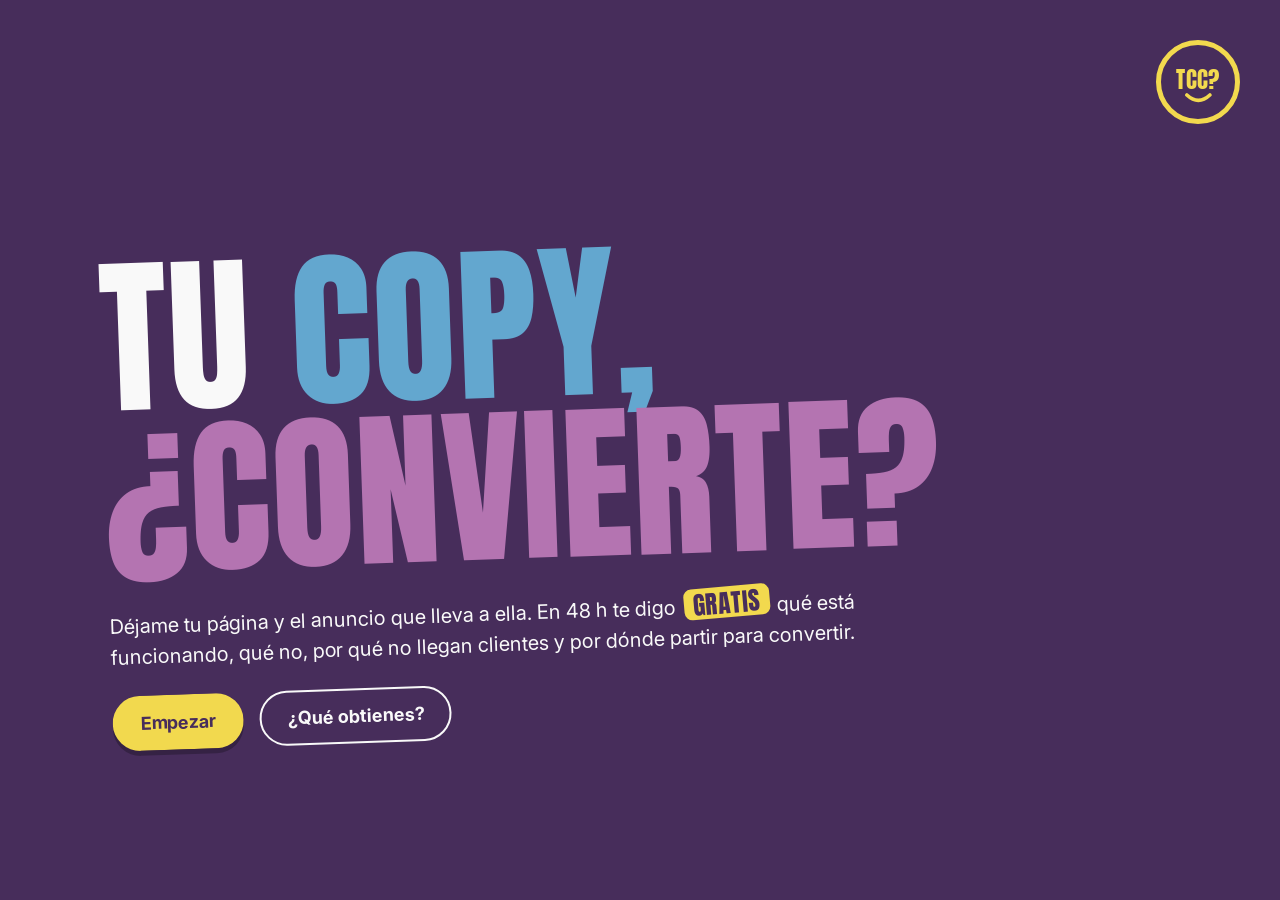
<file: index.html>
<!doctype html>
<html lang="es">
<head>
  <meta charset="utf-8">
  <meta name="viewport" content="width=device-width, initial-scale=1, viewport-fit=cover">
  <title>Tu copy, ¿convierte?</title>
  <meta name="description" content="Déjame tu página y el anuncio que lleva a ella. En 48 h te digo gratis qué está funcionando, qué no, por qué no llegan clientes y por dónde partir para convertir.">
  <meta name="theme-color" content="#472D5B">
  <link rel="icon" href="favicon.svg" type="image/svg+xml">
  <link rel="preconnect" href="https://fonts.googleapis.com">
  <link rel="preconnect" href="https://fonts.gstatic.com" crossorigin>
  <link href="https://fonts.googleapis.com/css2?family=Anton&family=Inter:wght@400;500;600;700&display=swap" rel="stylesheet">
  <link rel="stylesheet" href="styles.css">
  <script src="config.js"></script>
</head>
<body>
  <header class="topbar">
    <button type="button" class="badge" id="badge" aria-label="Quién está detrás de Tu copy, ¿convierte?" data-tooltip="¿Quién está detrás?" aria-haspopup="dialog">
      <span class="badge__face" aria-hidden="true">
        <span class="badge__text">TCC?</span>
        <svg class="badge__smile" viewBox="0 0 40 16"><path d="M4 4 Q20 19 36 4" fill="none" stroke="currentColor" stroke-width="5" stroke-linecap="round"/></svg>
      </span>
    </button>
  </header>

  <form id="form" novalidate autocomplete="on">
    <!-- Honeypot antispam: humanos no lo ven ni lo completan -->
    <div class="hp" aria-hidden="true">
      <label for="website">No completar este campo</label>
      <input type="text" id="website" name="website" tabindex="-1" autocomplete="off">
    </div>

    <!-- ============ PANTALLA 0: BIENVENIDA ============ -->
    <section class="screen screen--welcome is-active" data-step="0" aria-labelledby="welcome-title">
      <div class="hero">
        <h1 class="display display--xl" id="welcome-title">
          <span class="c-white">TU</span> <span class="c-azul">COPY,</span><br>
          <span class="c-malva">¿CONVIERTE?</span>
        </h1>

        <p class="lead">Déjame tu página y el anuncio que lleva a ella. En 48 h te digo <strong class="gratis">GRATIS</strong> qué está funcionando, qué no, por qué no llegan clientes y por dónde partir para convertir.</p>

        <div class="actions">
          <button type="button" class="btn btn--primary" data-action="start">Empezar</button>
          <button type="button" class="btn btn--secondary" data-action="open-info" aria-haspopup="dialog">¿Qué obtienes?</button>
        </div>
      </div>

    </section>

    <!-- ============ PREGUNTA 1 · URL ============ -->
    <section class="screen" data-step="1" aria-labelledby="q1-title" hidden>
      <h2 class="display display--q" id="q1-title"><span class="c-white">¿QUÉ</span> <span class="c-amarillo">PÁGINA</span> <span class="c-white">QUIERES</span> <span class="c-azul">QUE</span> <span class="c-malva">REVISE?</span></h2>
      <p class="help" id="q1-help">La página donde llega la gente desde tus anuncios. Si no tienes una específica, tu home.</p>
      <div class="field">
        <label class="sr-only" for="url_pagina">¿Qué página quieres que revise?</label>
        <input class="input" type="url" inputmode="url" id="url_pagina" name="url_pagina" placeholder="https://tuempresa.cl/landing" autocomplete="url" aria-describedby="q1-help q1-error" autocapitalize="off" spellcheck="false">
        <p class="error" id="q1-error" aria-live="polite"></p>
      </div>
      <div class="actions">
        <button type="button" class="btn btn--primary" data-action="next">OK</button>
        <span class="hint hint--enter">presiona Enter ↵</span>
      </div>
    </section>

    <!-- ============ PREGUNTA 2 · ANUNCIO ============ -->
    <section class="screen" data-step="2" aria-labelledby="q2-title" hidden>
      <h2 class="display display--q" id="q2-title"><span class="c-white">¿QUÉ</span> <span class="c-azul">ANUNCIO</span> <span class="c-white">LLEVA</span> <span class="c-malva">GENTE</span> <span class="c-lila">A ESA</span> <span class="c-amarillo">PÁGINA?</span></h2>
      <p class="help" id="q2-help">Pega el link del anuncio (por ejemplo, desde la biblioteca de anuncios de Meta) o cuéntame en pocas palabras qué dice. Así reviso si la página cumple lo que promete el anuncio.</p>
      <div class="field">
        <label class="label" for="anuncio_link">Link del anuncio (opcional)</label>
        <input class="input" type="url" inputmode="url" id="anuncio_link" name="anuncio_link" aria-describedby="q2-help q2-error" autocapitalize="off" spellcheck="false">
      </div>
      <div class="field">
        <label class="label" for="anuncio_texto">Qué dice el anuncio (opcional)</label>
        <textarea class="input input--area" id="anuncio_texto" name="anuncio_texto" rows="3" aria-describedby="q2-help q2-error"></textarea>
        <p class="error" id="q2-error" aria-live="polite"></p>
      </div>
      <div class="actions">
        <button type="button" class="btn btn--primary" data-action="next">OK</button>
        <span class="hint hint--enter">presiona Enter ↵ · Shift + Enter para salto de línea</span>
      </div>
    </section>

    <!-- ============ PREGUNTA 3 · OBJETIVO ============ -->
    <section class="screen" data-step="3" aria-labelledby="q3-title" hidden>
      <h2 class="display display--q" id="q3-title"><span class="c-white">¿QUÉ QUIERES</span> <span class="c-azul">QUE HAGA</span> <span class="c-malva">LA GENTE</span> <span class="c-white">EN ESA</span> <span class="c-amarillo">PÁGINA?</span></h2>
      <div class="options" role="radiogroup" aria-labelledby="q3-title" aria-describedby="q3-error" data-name="objetivo">
        <button type="button" class="option" role="radio" aria-checked="false" data-key="A" data-value="Dejar sus datos"><span class="option__key" aria-hidden="true">A</span>Dejar sus datos</button>
        <button type="button" class="option" role="radio" aria-checked="false" data-key="B" data-value="Comprar"><span class="option__key" aria-hidden="true">B</span>Comprar</button>
        <button type="button" class="option" role="radio" aria-checked="false" data-key="C" data-value="Agendar o reservar"><span class="option__key" aria-hidden="true">C</span>Agendar o reservar</button>
        <button type="button" class="option" role="radio" aria-checked="false" data-key="D" data-value="Otro" data-other="true"><span class="option__key" aria-hidden="true">D</span>Otro</button>
      </div>
      <div class="field field--other" hidden>
        <!-- PENDIENTE: copy no definido en el brief (label del campo "Otro") -->
        <label class="sr-only" for="objetivo_otro">Otro: ¿qué quieres que haga la gente?</label>
        <input class="input" type="text" id="objetivo_otro" name="objetivo_otro" maxlength="140" aria-describedby="q3-error">
      </div>
      <p class="error" id="q3-error" aria-live="polite"></p>
      <div class="actions">
        <button type="button" class="btn btn--primary" data-action="next">OK</button>
        <span class="hint hint--enter">presiona A, B, C o D</span>
      </div>
    </section>

    <!-- ============ PREGUNTA 4 · PÚBLICO ============ -->
    <section class="screen" data-step="4" aria-labelledby="q4-title" hidden>
      <h2 class="display display--q" id="q4-title"><span class="c-white">¿A</span> <span class="c-amarillo">QUIÉN</span> <span class="c-white">LE</span> <span class="c-azul">HABLA</span> <span class="c-malva">TU PÁGINA?</span></h2>
      <div class="field">
        <label class="sr-only" for="publico">¿A quién le habla tu página?</label>
        <input class="input" type="text" id="publico" name="publico" maxlength="140" placeholder="Ej.: dueñas de clínicas veterinarias en regiones" aria-describedby="q4-count q4-error">
        <p class="counter" id="q4-count" aria-live="off"><span data-count>0</span>/140</p>
        <p class="error" id="q4-error" aria-live="polite"></p>
      </div>
      <div class="actions">
        <button type="button" class="btn btn--primary" data-action="next">OK</button>
        <span class="hint hint--enter">presiona Enter ↵</span>
      </div>
    </section>

    <!-- ============ PREGUNTA 5 · INVERSIÓN (filtro) ============ -->
    <section class="screen" data-step="5" aria-labelledby="q5-title" hidden>
      <h2 class="display display--q" id="q5-title"><span class="c-white">¿HOY</span> <span class="c-azul">INVIERTES</span> <span class="c-white">EN</span> <span class="c-malva">PUBLICIDAD</span> <span class="c-amarillo">DIGITAL?</span></h2>
      <div class="options" role="radiogroup" aria-labelledby="q5-title" aria-describedby="q5-error" data-name="inversion_pauta">
        <button type="button" class="option" role="radio" aria-checked="false" data-key="A" data-value="Sí, en Meta"><span class="option__key" aria-hidden="true">A</span>Sí, en Meta</button>
        <button type="button" class="option" role="radio" aria-checked="false" data-key="B" data-value="Sí, en Google"><span class="option__key" aria-hidden="true">B</span>Sí, en Google</button>
        <button type="button" class="option" role="radio" aria-checked="false" data-key="C" data-value="En ambas"><span class="option__key" aria-hidden="true">C</span>En ambas</button>
        <button type="button" class="option" role="radio" aria-checked="false" data-key="D" data-value="Todavía no"><span class="option__key" aria-hidden="true">D</span>Todavía no</button>
      </div>
      <p class="error" id="q5-error" aria-live="polite"></p>
      <div class="actions">
        <button type="button" class="btn btn--primary" data-action="next">OK</button>
        <span class="hint hint--enter">presiona A, B, C o D</span>
      </div>
    </section>

    <!-- ============ PREGUNTA 6 · DATOS ============ -->
    <section class="screen" data-step="6" aria-labelledby="q6-title" hidden>
      <h2 class="display display--q" id="q6-title"><span class="c-white">¿A QUIÉN</span> <span class="c-azul">LE ENVÍO</span> <span class="c-malva">EL</span> <span class="c-amarillo">DIAGNÓSTICO?</span></h2>
      <div class="fields-grid">
        <div class="field">
          <label class="label" for="nombre">Nombre</label>
          <input class="input" type="text" id="nombre" name="nombre" autocomplete="name" aria-describedby="nombre-error">
          <p class="error" id="nombre-error" aria-live="polite"></p>
        </div>
        <div class="field">
          <label class="label" for="empresa">Empresa</label>
          <input class="input" type="text" id="empresa" name="empresa" autocomplete="organization" aria-describedby="empresa-error">
          <p class="error" id="empresa-error" aria-live="polite"></p>
        </div>
        <div class="field">
          <label class="label" for="correo">Correo</label>
          <input class="input" type="email" inputmode="email" id="correo" name="correo" autocomplete="email" autocapitalize="off" spellcheck="false" aria-describedby="correo-error">
          <p class="error" id="correo-error" aria-live="polite"></p>
        </div>
      </div>
      <div class="actions actions--submit">
        <button type="submit" class="btn btn--primary" data-action="submit">Quiero mi diagnóstico</button>
      </div>
      <p class="privacy">Uso tus datos solo para enviarte el diagnóstico. No los comparto con nadie.</p>
      <!-- PENDIENTE: revisión legal (ley chilena de protección de datos): ¿aviso de privacidad / enlace a política? No publicar sin esto. -->
      <p class="privacy"><span class="pendiente">[PENDIENTE: aviso de privacidad / política según revisión legal]</span></p>

      <div class="send-error" id="send-error" role="alert" hidden>
        <p>No se pudo enviar. Revisa tu conexión y vuelve a intentarlo.</p>
        <button type="button" class="btn btn--secondary" data-action="retry">Reintentar</button>
      </div>
    </section>

    <!-- ============ CONFIRMACIÓN ============ -->
    <section class="screen screen--done" data-step="7" aria-labelledby="done-title" hidden>
      <h2 class="display display--xl" id="done-title" tabindex="-1"><span class="c-amarillo">LISTO,</span> <span class="c-white">YA</span> <span class="c-azul">LO</span> <span class="c-malva">TENGO.</span></h2>
      <p class="lead">Te llega a tu correo en 48 horas hábiles. Si por algún motivo tu página no calza con este diagnóstico, te aviso igual y te explico por qué.</p>
    </section>
  </form>

  <footer class="progress" id="progress" hidden>
    <div class="progress__bar" aria-hidden="true"><span class="progress__fill" id="progress-fill"></span></div>
    <p class="progress__label" id="progress-label" aria-live="polite">1 de 6</p>
    <div class="progress__nav">
      <button type="button" class="nav-btn" data-action="prev" aria-label="Pregunta anterior">↑</button>
      <button type="button" class="nav-btn" data-action="fwd" aria-label="Pregunta siguiente">↓</button>
    </div>
  </footer>

  <!-- ============ LIGHTBOX TCC? ============ -->
  <dialog class="lightbox" id="lightbox" role="dialog" aria-modal="true" aria-labelledby="lightbox-title">
    <div class="lightbox__inner">
      <button type="button" class="lightbox__close" data-action="close-lightbox" aria-label="Cerrar">✕</button>
      <h2 class="display display--lb" id="lightbox-title"><span class="c-white">QUIÉN</span> <span class="c-azul">ESTÁ</span> <span class="c-amarillo">DETRÁS</span></h2>
      <div class="lightbox__story">
        <p>Soy Marco Tricot, redactor senior. Llevo 20 años escribiendo copy, contando historias y midiendo si funcionan.</p>
        <p>Creé esta plataforma porque veo muchas marcas pagando por clics que su página no convierte. Casi siempre el problema no es el anuncio ni el diseño: es lo que la página dice, o lo que deja de decir.</p>
        <p>Uso IA para el primer análisis, pero no juega sola este partido: el criterio y la firma son míos.</p>
        <p>¿Quieres hacer algo más o colaborar? <a class="mail-link" id="mail-link" href="#">Escríbeme aquí</a></p>
      </div>
    </div>
  </dialog>

  <!-- ============ LIGHTBOX ¿QUÉ OBTIENES? ============ -->
  <dialog class="lightbox lightbox--info" id="info" role="dialog" aria-modal="true" aria-labelledby="info-title">
    <div class="lightbox__inner">
      <button type="button" class="lightbox__close" data-action="close-lightbox" aria-label="Cerrar">✕</button>
      <h2 class="display display--lb" id="info-title"><span class="c-white">¿QUÉ</span> <span class="c-amarillo">OBTIENES?</span></h2>

      <div class="receive">
        <p class="receive__title">Qué recibes (gratis):</p>
        <ul class="receive__list">
          <li>Las 3 fortalezas de tu página</li>
          <li>Los 3 problemas que más te están frenando, ordenados por impacto</li>
          <li>Si tu página cumple lo que promete tu anuncio</li>
          <li>Un ejemplo de reescritura</li>
        </ul>
      </div>

      <p class="secondary"><strong>Qué no incluye:</strong> la reescritura completa. El diagnóstico te muestra el problema; resolverlo es otra conversación.</p>

      <p class="secondary signature">Uso IA para el primer análisis, pero no juega sola este partido: cada diagnóstico pasa por mi criterio y lo firmo yo. Marco Tricot, redactor senior con 20 años en copy, storytelling y performance.</p>

      <p class="secondary quota">Reviso <span class="pendiente">[PENDIENTE: X]</span> diagnósticos por semana.</p>

      <div class="actions">
        <button type="button" class="btn btn--primary" data-action="start-from-info">Empezar</button>
        <button type="button" class="btn btn--ghost" data-action="close-lightbox">Cerrar</button>
      </div>
    </div>
  </dialog>

  <script src="app.js"></script>
</body>
</html>
</file>
<file: styles.css>
/* ==========================================================
   Tu copy, ¿convierte? — estilos v1
   ========================================================== */

:root {
  /* Paleta (brief §4) */
  --morado-noche: #472D5B;
  --malva: #A969A6;          /* insignia (fondo) */
  --malva-display: #B474B1;  /* malva aclarado: 3,4:1 sobre morado noche. Solo display ≥ 32px */
  --lila-polvo: #B59BB3;     /* 4,6:1 — textos secundarios grandes, bordes */
  --azul-clic: #63A7CF;      /* 4,4:1 — detalles, foco. No para texto pequeño */
  --blanco: #F9F9F9;         /* 11,1:1 */
  /* PENDIENTE: acento CTA propuesto, validar con Marco (8,3:1 con texto morado noche) */
  --acento: #F2D94E;

  /* Tipografía display: Anton (elegida por Marco) */
  --font-display: 'Anton', 'Impact', sans-serif;
  --display-scale: 1;
  --display-weight: 400;
  --font-text: 'Inter', system-ui, -apple-system, 'Segoe UI', sans-serif;

  --gutter: clamp(16px, 5vw, 72px);
  --maxw: 1200px;
  --ease: cubic-bezier(.22, 1, .36, 1);        /* salida suave (easeOutQuint) */
  --ease-spring: cubic-bezier(.34, 1.56, .64, 1); /* rebote leve */
  --ease-inout: cubic-bezier(.83, 0, .17, 1);     /* deslizamiento horizontal */
  --ease-in: cubic-bezier(.5, 0, .75, 0);
}

*, *::before, *::after { box-sizing: border-box; }

html { -webkit-text-size-adjust: 100%; }

body {
  margin: 0;
  min-height: 100vh;
  min-height: 100dvh;
  background: var(--morado-noche);
  color: var(--blanco);
  font-family: var(--font-text);
  font-size: 16px;
  line-height: 1.5;
  -webkit-font-smoothing: antialiased;
}

body.is-locked { overflow: hidden; }

.sr-only {
  position: absolute !important;
  width: 1px; height: 1px;
  padding: 0; margin: -1px;
  overflow: hidden; clip: rect(0 0 0 0);
  white-space: nowrap; border: 0;
}

.c-white { color: var(--blanco); }
.c-malva { color: var(--malva-display); }
.c-lila { color: var(--lila-polvo); }
.c-azul { color: var(--azul-clic); }   /* solo display */
.c-amarillo { color: var(--acento); } /* solo display */

/* Foco visible en todo (azul clic) */
:focus-visible {
  outline: 3px solid var(--azul-clic);
  outline-offset: 3px;
}

/* ---------- PENDIENTE: marcadores visibles. Buscar "PENDIENTE" ---------- */
.pendiente {
  display: inline-block;
  font-family: ui-monospace, 'SF Mono', Menlo, monospace;
  font-size: 0.8em;
  font-weight: 600;
  line-height: 1.3;
  color: var(--morado-noche);
  background: var(--acento);
  padding: 0.1em 0.45em;
  border-radius: 3px;
  letter-spacing: 0;
}
.pendiente--block { display: block; margin: 0.75rem 0; font-size: 13px; }
/* ---------- Topbar: insignia ---------- */
.topbar {
  position: sticky;
  top: 0;
  z-index: 10;
  display: flex;
  align-items: center;
  justify-content: flex-end;
  gap: 1rem;
  padding: max(40px, env(safe-area-inset-top)) 40px 14px var(--gutter); /* insignia separada de la esquina */
  background: var(--morado-noche);
}

.badge {
  position: relative;
  flex: none;
  display: grid;
  place-items: center;
  width: 84px;
  height: 84px;
  padding: 0;
  cursor: pointer;
  color: var(--acento);
  background: transparent;
  border: 5px solid var(--acento);
  border-radius: 50%;
  transition: transform .6s var(--ease-spring), background-color .3s var(--ease), color .3s var(--ease);
  font-family: var(--font-display);
  font-weight: var(--display-weight);
  font-size: 23px;
  line-height: 1;
  letter-spacing: 0.02em;
}
.badge__face {
  display: flex;
  flex-direction: column;
  align-items: center;
  gap: .06em;
  transform: translateY(.18em);
  /* carita (TCC? + sonrisa): gira constantemente; se detiene al pasar el mouse o con foco */
  animation: badge-spin 9s linear infinite;
}
.badge__text { display: block; }
.badge__smile { display: block; width: 1.25em; height: .5em; }
.badge:hover .badge__face,
.badge:focus-visible .badge__face { animation-play-state: paused; }
@keyframes badge-spin { to { rotate: 360deg; } }
.badge:hover { background: var(--acento); color: var(--morado-noche); transform: scale(1.1); }
.badge:active { transform: scale(.96); }
.badge:focus-visible { outline-offset: 5px; }
/* Tooltip */
.badge::after {
  content: attr(data-tooltip);
  position: absolute;
  top: calc(100% + 12px);
  right: 0;
  white-space: nowrap;
  font-family: var(--font-text);
  font-weight: 500;
  font-size: 14px;
  letter-spacing: 0;
  color: var(--morado-noche);
  background: var(--blanco);
  padding: 6px 12px;
  opacity: 0;
  pointer-events: none;
  transform: translateY(-8px) scale(.9);
  transform-origin: top right;
  border-radius: 999px;
  transition: opacity .3s var(--ease), transform .5s var(--ease-spring);
}
.badge:hover::after,
.badge:focus-visible::after { opacity: 1; transform: translateY(0); }
.badge { overflow: visible; }

/* Un solo giro sutil al cargar la bienvenida */

/* ---------- Pantallas ---------- */
#form { margin: 0; }

.screen {
  max-width: var(--maxw);
  margin: 0 auto;
  padding: clamp(24px, 6vh, 72px) var(--gutter) 140px;
  min-height: calc(100dvh - 92px);
  container-type: inline-size;
}
.screen[hidden] { display: none; }
#form { position: relative; overflow: clip; }
.screen.is-leaving { position: absolute; top: 0; left: 0; right: 0; pointer-events: none; }

/* Bienvenida <-> P1: deslizamiento horizontal */
.screen.anim-in-right  { animation: from-right .95s var(--ease-inout) both; }
.screen.anim-in-left   { animation: from-left .95s var(--ease-inout) both; }
.screen.anim-out-left  { animation: to-left .95s var(--ease-inout) both; }
.screen.anim-out-right { animation: to-right .95s var(--ease-inout) both; }
@keyframes from-right { from { transform: translateX(100%); } to { transform: none; } }
@keyframes from-left  { from { transform: translateX(-100%); } to { transform: none; } }
@keyframes to-left    { to { transform: translateX(-100%); } }
@keyframes to-right   { to { transform: translateX(100%); } }
@keyframes from-bottom { from { transform: translateY(100vh); } to { transform: none; } }
@keyframes from-top    { from { transform: translateY(-100vh); } to { transform: none; } }
@keyframes to-top      { to { transform: translateY(-100vh); } }
@keyframes to-bottom   { to { transform: translateY(100vh); } }

/* Entre preguntas: la anterior se desvanece, la nueva entra en cascada */
.screen.anim-out-up   { animation: fade-up .45s var(--ease-in) both; }
.screen.anim-out-down { animation: fade-down .45s var(--ease-in) both; }
@keyframes fade-up   { to { opacity: 0; transform: translateY(-48px); } }
@keyframes fade-down { to { opacity: 0; transform: translateY(48px); } }

.screen.anim-in-up > *,
.screen.anim-in-right > *,
.screen.anim-in-left > *   { animation: rise .9s var(--ease) both; }
.screen.anim-in-down > *   { animation: drop .9s var(--ease) both; }
@keyframes rise { from { opacity: 0; transform: translateY(56px); } to { opacity: 1; transform: none; } }
@keyframes drop { from { opacity: 0; transform: translateY(-56px); } to { opacity: 1; transform: none; } }
.screen[class*="anim-in-"] > :nth-child(1) { animation-delay: .18s; }
.screen[class*="anim-in-"] > :nth-child(2) { animation-delay: .25s; }
.screen[class*="anim-in-"] > :nth-child(3) { animation-delay: .32s; }
.screen[class*="anim-in-"] > :nth-child(4) { animation-delay: .39s; }
.screen[class*="anim-in-"] > :nth-child(5) { animation-delay: .46s; }
.screen[class*="anim-in-"] > :nth-child(n+6) { animation-delay: .53s; }

.display {
  margin: 0 0 1.25rem;
  font-family: var(--font-display);
  font-weight: var(--display-weight);
  line-height: 0.95;
  letter-spacing: 0.005em;
  text-transform: uppercase;
  hyphens: none;
}
/* tamaño relativo al ancho de su columna: "¿CONVIERTE?" nunca se corta */
.display--xl {
  font-size: clamp(44px, min(16cqi, 19vh), 190px);
  margin-top: .35em;
  margin-bottom: 1.6rem;
}
.display--q  { font-size: calc(clamp(40px, 8vw, 104px) * var(--display-scale)); max-width: 14ch; }
.display--lb { font-size: calc(clamp(44px, 7vw, 72px) * var(--display-scale)); margin: .4rem 0 1rem; rotate: -3deg; transform-origin: left bottom; }

.lead {
  font-size: clamp(16px, 1.6vw, 20px);
  max-width: 38em;
  margin: 0 0 1.5rem;
}
.help {
  font-size: 16px;
  max-width: 36em;
  margin: 0 0 1.5rem;
  color: var(--blanco);
}
.secondary {
  font-size: 16px;
  max-width: 40em;
  margin: 0 0 1rem;
  color: var(--blanco);
}
.secondary strong { font-weight: 700; }

/* Bienvenida: título, bajada y botón en el primer pantallazo; detalle debajo */
.screen--welcome {
  /* home centrado en la pantalla completa (el padding inferior compensa la barra de arriba) */
  --topbar-h: 138px;
  display: flex;
  flex-direction: column;
  justify-content: center;
  min-height: calc(100dvh - var(--topbar-h));
  padding-top: 16px;
  padding-bottom: calc(var(--topbar-h) * .75);
}
.screen--welcome[hidden] { display: none; }
.hero { margin-bottom: 0; rotate: -2deg; transform-origin: left center; } /* solo el home va inclinado */
.hero .lead { margin-bottom: 0; }
/* GRATIS destacado: Anton en un cuadro de color */
.gratis {
  display: inline-block;
  font-family: var(--font-display);
  font-weight: 400;
  font-size: 1.25em;
  line-height: 1;
  letter-spacing: .03em;
  color: var(--morado-noche);
  background: var(--acento);
  padding: .14em .35em .1em;
  border-radius: 8px;
  rotate: -3deg;
  margin: 0 .1em;
}
.hero .actions { margin-top: 1.5rem; }
.receive {
  margin: 0 0 1.25rem;
  padding: 1.1rem 1.35rem;
  background: rgba(181, 155, 179, .14);
  border-radius: 24px;
}
.receive__title { margin: 0 0 .4rem; font-weight: 700; }
.receive__list { margin: 0; padding-left: 1.1rem; }
.receive__list li { margin: .2rem 0; }
.receive__list li::marker { color: var(--azul-clic); }
.signature { color: var(--lila-polvo); font-size: 17px; }
.quota { font-weight: 600; }

/* ---------- Campos ---------- */
.field { margin: 0 0 1rem; max-width: 640px; }
.fields-grid { max-width: 640px; }
.label {
  display: block;
  margin: 0 0 .35rem;
  font-size: 16px;
  font-weight: 500;
  color: var(--lila-polvo);
}
.input {
  width: 100%;
  font: inherit;
  font-size: max(16px, 1.25rem); /* nunca < 16px: evita zoom en iOS */
  line-height: 1.35;
  color: var(--blanco);
  background: transparent;
  border: 0;
  border-bottom: 2px solid var(--lila-polvo);
  border-radius: 0;
  padding: .5rem 0;
  transition: border-color .3s var(--ease), box-shadow .3s var(--ease);
}
.input::placeholder { color: rgba(249, 249, 249, .45); }
.input:focus { outline: none; border-bottom-color: var(--azul-clic); }
.input:focus-visible { outline: none; box-shadow: 0 2px 0 0 var(--azul-clic); }
.input--area { resize: vertical; min-height: 5.5rem; }
.input[aria-invalid="true"] { border-bottom-color: var(--acento); }

.counter { margin: .35rem 0 0; font-size: 14px; color: var(--lila-polvo); text-align: right; }

.error {
  min-height: 0;
  margin: .5rem 0 0;
  font-size: 16px;
  font-weight: 500;
  color: var(--acento);
}
.error:empty { margin: 0; }
.error:not(:empty)::before { content: "⚠ "; }

/* Opciones */
.options {
  display: grid;
  gap: .6rem;
  max-width: 480px;
  margin: 0 0 1rem;
}
.option {
  display: flex;
  align-items: center;
  gap: .85rem;
  width: 100%;
  min-height: 52px;
  padding: .7rem 1rem;
  font: inherit;
  font-size: 17px;
  font-weight: 500;
  text-align: left;
  color: var(--blanco);
  background: rgba(181, 155, 179, .12);
  border: 2px solid var(--lila-polvo);
  border-radius: 18px;
  cursor: pointer;
  transition: background-color .3s var(--ease), border-color .3s var(--ease), color .3s var(--ease), transform .5s var(--ease-spring);
}
.option:hover { background: rgba(181, 155, 179, .24); transform: translateX(6px); }
.option__key {
  flex: none;
  display: grid;
  place-items: center;
  width: 28px;
  height: 28px;
  font-size: 14px;
  font-weight: 700;
  border: 1.5px solid var(--lila-polvo);
  border-radius: 50%;
}
.option[aria-checked="true"] {
  background: var(--blanco);
  border-color: var(--blanco);
  color: var(--morado-noche);
}
.option[aria-checked="true"] .option__key { background: var(--morado-noche); border-color: var(--morado-noche); color: var(--blanco); }
.option.is-pop { animation: pop .5s var(--ease-spring) 1; }
@keyframes pop { 0% { transform: scale(1); } 40% { transform: scale(1.04) rotate(-1deg); } 100% { transform: scale(1); } }

/* Botones */
.actions {
  display: flex;
  flex-wrap: wrap;
  align-items: center;
  gap: .75rem 1rem;
  margin-top: 1.5rem;
}
.btn {
  font: inherit;
  font-size: 18px;
  font-weight: 700;
  min-height: 52px;
  padding: .75rem 1.6rem;
  border-radius: 999px;
  border: 2px solid transparent;
  cursor: pointer;
  transition: transform .5s var(--ease-spring), background-color .3s var(--ease), box-shadow .3s var(--ease), color .3s var(--ease);
}
.btn:hover { transform: translateY(-3px) rotate(-1.5deg); }
.btn:active { transform: translateY(1px) scale(.97); transition-duration: .1s; }
.btn--primary {
  color: var(--morado-noche);
  background: var(--acento);
  box-shadow: 0 5px 0 0 rgba(0,0,0,.25);
}
.btn--primary:hover { background: #F6E275; }
.btn--primary:disabled { opacity: .6; cursor: progress; }
.btn--secondary {
  color: var(--blanco);
  background: transparent;
  border-color: var(--blanco);
}
.btn--secondary:hover { background: var(--blanco); color: var(--morado-noche); }
.btn--ghost {
  color: var(--lila-polvo);
  background: transparent;
  padding-left: 0;
  padding-right: 0;
  text-decoration: underline;
  text-underline-offset: 3px;
}
.btn--ghost:hover { transform: none; color: var(--blanco); }
.hint { font-size: 16px; color: var(--lila-polvo); }

.privacy { margin: 1rem 0 0; font-size: 16px; color: var(--lila-polvo); max-width: 40em; }

.send-error {
  margin-top: 1.25rem;
  padding: 1rem 1.25rem;
  border: 2px solid var(--acento);
  border-radius: 24px;
  max-width: 640px;
}
.send-error p { margin: 0 0 .75rem; font-weight: 600; }

/* Honeypot */
.hp { position: absolute; left: -9999px; top: auto; width: 1px; height: 1px; overflow: hidden; }

/* ---------- Progreso ---------- */
.progress {
  position: fixed;
  left: 0; right: 0; bottom: 0;
  z-index: 10;
  display: flex;
  align-items: center;
  gap: 1rem;
  padding: 12px var(--gutter) max(12px, env(safe-area-inset-bottom));
  background: var(--morado-noche);
  border-top: 1px solid rgba(181, 155, 179, .25);
}
.progress[hidden] { display: none; }
.progress__bar {
  flex: 1;
  max-width: 320px;
  height: 6px;
  border-radius: 3px;
  background: rgba(181, 155, 179, .3);
  overflow: hidden;
}
.progress__fill {
  display: block;
  height: 100%;
  width: 0;
  background: var(--azul-clic);
  transition: width .9s var(--ease);
}
.progress__label { margin: 0; font-size: 16px; font-weight: 600; white-space: nowrap; }
.progress__nav { margin-left: auto; display: flex; gap: .5rem; }
.nav-btn {
  width: 44px; height: 44px;
  font: inherit;
  font-size: 20px;
  font-weight: 700;
  color: var(--morado-noche);
  background: var(--blanco);
  border: 0;
  border-radius: 50%;
  cursor: pointer;
  transition: transform .5s var(--ease-spring), opacity .3s var(--ease);
}
.nav-btn:not(:disabled):hover { transform: scale(1.1); }
.nav-btn:disabled { opacity: .3; cursor: default; }

/* ---------- Lightbox ---------- */
.lightbox {
  width: min(560px, calc(100% - 48px));
  max-height: calc(100dvh - 64px);
  padding: 0;
  border: 0;
  border-radius: 40px;
  color: var(--blanco);
  background: var(--morado-noche);
  box-shadow: 0 0 0 3px var(--lila-polvo), 14px 16px 0 3px var(--acento);
  overflow: auto;
  overscroll-behavior: contain;
}
.lightbox--info { box-shadow: 0 0 0 3px var(--lila-polvo), -14px 16px 0 3px var(--azul-clic); }
.lightbox::backdrop { background: rgba(20, 10, 28, .78); animation: backdrop-in .4s var(--ease) both; }
.lightbox[open] { animation: lb-in .7s var(--ease-spring) both; }
.lightbox.is-closing { animation: lb-out .28s var(--ease-in) both; }
.lightbox.is-closing::backdrop { animation: backdrop-out .28s var(--ease-in) both; }
@keyframes lb-in  { from { opacity: 0; transform: translateY(60px) scale(.82) rotate(-5deg); } to { opacity: 1; transform: none; } }
@keyframes lb-out { to { opacity: 0; transform: translateY(30px) scale(.9) rotate(3deg); } }
@keyframes backdrop-in  { from { opacity: 0; } }
@keyframes backdrop-out { to { opacity: 0; } }
.lightbox__inner { position: relative; padding: 40px 36px 28px; }
.lightbox__close {
  position: absolute;
  top: 16px; right: 16px;
  width: 48px; height: 48px;
  font-size: 20px;
  font-weight: 700;
  color: var(--morado-noche);
  background: var(--acento);
  border: 0;
  border-radius: 50%;
  cursor: pointer;
  transition: transform .6s var(--ease-spring);
}
.lightbox__close:hover { transform: rotate(90deg) scale(1.1); }
.lightbox .actions { margin-top: 1.25rem; }
.lightbox .display--lb { padding-right: 56px; }
.lightbox__story p { margin: 0 0 .85rem; font-size: 16px; }
.mail-link { color: var(--acento); font-weight: 700; text-decoration-thickness: 2px; text-underline-offset: 4px; }
.mail-link:hover { color: var(--blanco); }

/* Mobile: hoja a pantalla completa */
@media (max-width: 640px) {
  .lightbox, .lightbox--info {
    width: 100%;
    max-width: 100%;
    height: calc(100% - 16px);
    max-height: calc(100% - 16px);
    margin: auto 0 0;
    border-radius: 32px 32px 0 0;
    box-shadow: 0 -3px 0 0 var(--lila-polvo);
  }
  .lightbox[open] { animation: sheet-in .7s var(--ease) both; }
  .lightbox.is-closing { animation: sheet-out .3s var(--ease-in) both; }
  .lightbox__inner { padding: 64px 16px max(32px, env(safe-area-inset-bottom)); }
  .lightbox__close { top: 12px; right: 12px; }
  .topbar { padding-top: max(24px, env(safe-area-inset-top)); padding-right: 24px; }
  .screen--welcome { --topbar-h: 104px; }
  /* Mobile: bienvenida <-> P1 se desplaza hacia abajo en vez de hacia el lado */
  .screen.anim-in-right  { animation-name: from-bottom; }
  .screen.anim-out-left  { animation-name: to-top; }
  .screen.anim-in-left   { animation-name: from-top; }
  .screen.anim-out-right { animation-name: to-bottom; }
  .badge { width: 66px; height: 66px; border-width: 4px; font-size: 18px; }
  .hint--enter { display: none; } /* en mobile no se depende de Enter */
}

@keyframes sheet-in  { from { transform: translateY(100%); } to { transform: none; } }
@keyframes sheet-out { to { transform: translateY(100%); } }

/* Desktop: Inter 14px solo en textos secundarios */
@media (min-width: 1024px) {
  .hint, .counter, .privacy, .progress__label, .label { font-size: 14px; }
}

/* ---------- Sin movimiento ---------- */
@media (prefers-reduced-motion: reduce) {
  *, *::before, *::after {
    animation: none !important;
    transition: none !important;
  }
}

#done-title:focus { outline: none; }
</file>
